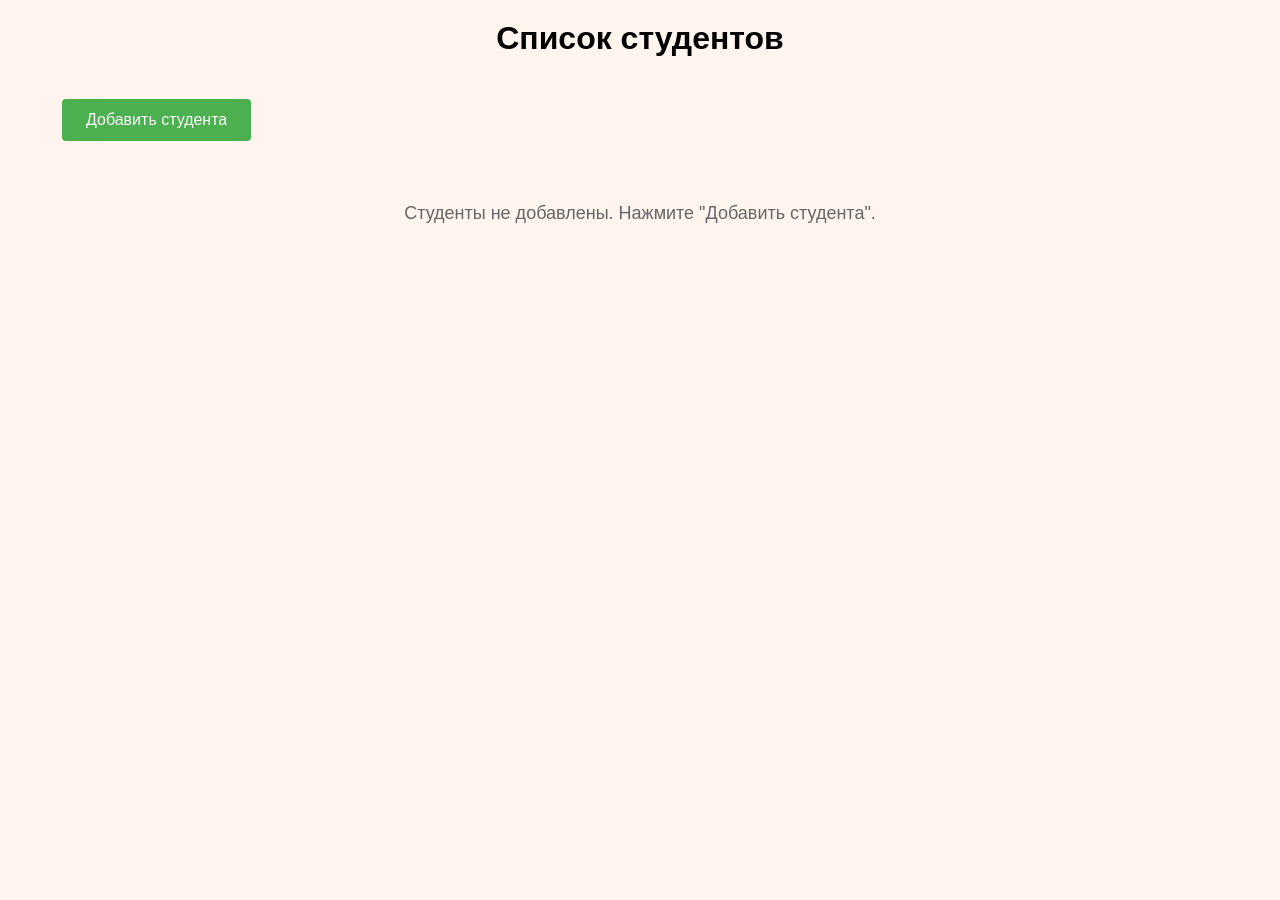
<file: index.html>
<!DOCTYPE html>
<html lang="ru">
    <head>
        <meta charset="UTF-8">
        <meta name="viewport" content="width=device-width, initial-scale=1.0">
        <link rel="icon" type="image/png" sizes="543x543" href="img/favicon.png">
        <title>Список студентов</title>
    </head>
    <body>
        <header>
            <h1>Список студентов</h1>
        </header>

        <main>
            <div class="actions">
                <button id="addStudentBtn" class="btn btn-add">Добавить студента</button>
            </div>

            <table id="studentsTable">
                <thead>
                <tr>
                    <th>ФИО</th>
                    <th>Группа</th>
                    <th>ИСУ ID</th>
                    <th>Общежитие</th>
                    <th>Комната</th>
                    <th>Дата заселения</th>
                    <th>Иностранец</th>
                    <th>Действия</th>
                </tr>
                </thead>
                <tbody id="studentsTableBody">
                </tbody>
            </table>

            <p id="emptyMessage" class="empty-message">Студенты не добавлены. Нажмите "Добавить студента".</p>
        </main>

        <script src="js/cookies.js" defer></script>
        <script src="js/script.js" defer></script>
        <script src="js/app.js" defer></script>
        <link rel="stylesheet" href="css/style.css">
    </body>
</html>
</file>
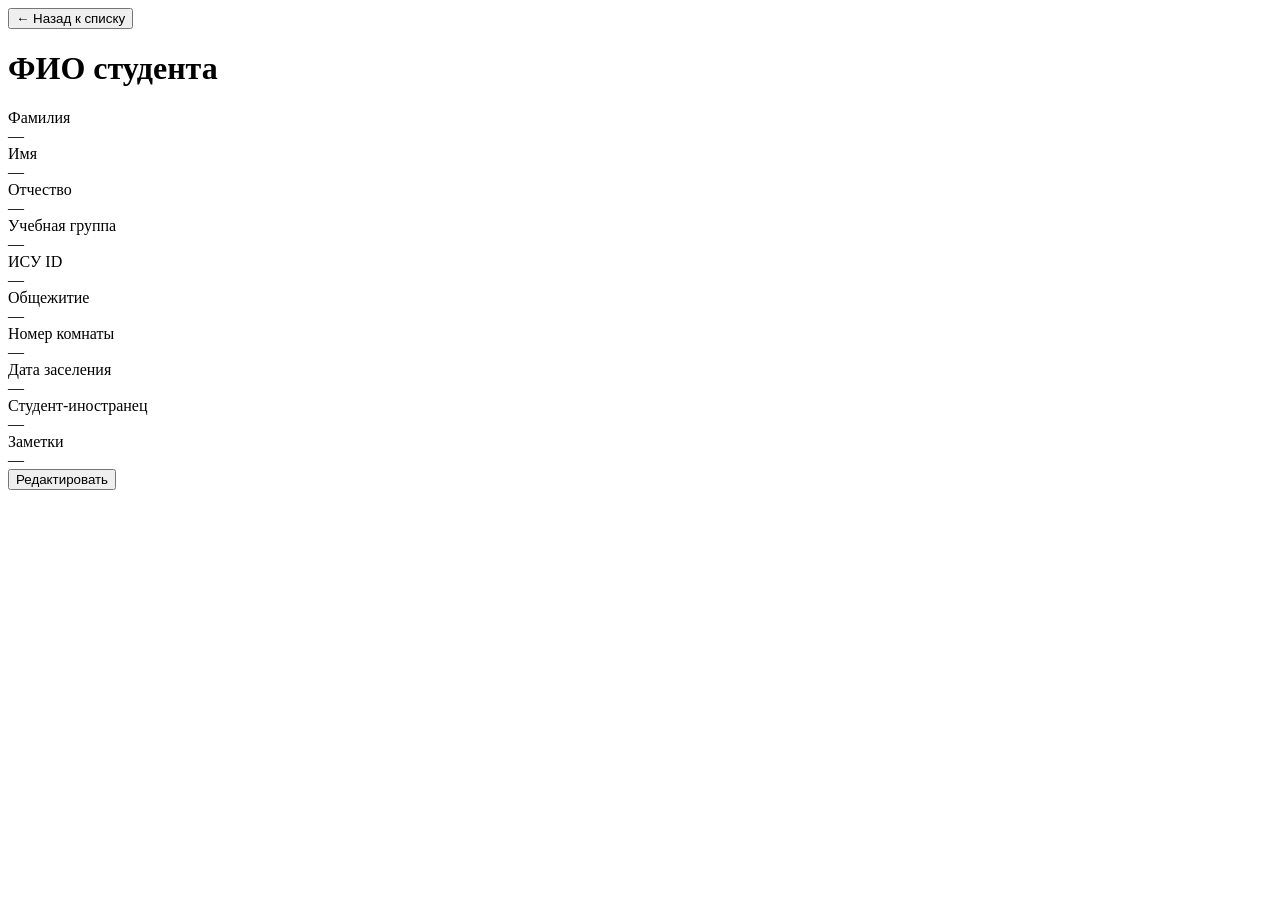
<file: dossier.html>
<!DOCTYPE html>
<html lang="ru">
    <head>
        <meta charset="UTF-8">
        <meta name="viewport" content="width=device-width, initial-scale=1.0">
        <link rel="icon" type="image/png" sizes="543x543" href="img/favicon.png">
        <title></title>
    </head>
    <body>
        <main>
            <button class="btn btn-back" id="backBtn">← Назад к списку</button>

            <div class="dossier-container">
                <h1 class="dossier-title" id="dossierTitle">ФИО студента</h1>

                <div class="dossier-info">
                    <div class="dossier-field">
                        <label>Фамилия</label>
                        <div class="value" id="dossierSurname">—</div>
                    </div>

                    <div class="dossier-field">
                        <label>Имя</label>
                        <div class="value" id="dossierName">—</div>
                    </div>

                    <div class="dossier-field">
                        <label>Отчество</label>
                        <div class="value" id="dossierPatronymic">—</div>
                    </div>

                    <div class="dossier-field">
                        <label>Учебная группа</label>
                        <div class="value" id="dossierGroup">—</div>
                    </div>

                    <div class="dossier-field">
                        <label>ИСУ ID</label>
                        <div class="value" id="dossierIsu">—</div>
                    </div>

                    <div class="dossier-field">
                        <label>Общежитие</label>
                        <div class="value" id="dossierDormitory">—</div>
                    </div>

                    <div class="dossier-field">
                        <label>Номер комнаты</label>
                        <div class="value" id="dossierRoomnum">—</div>
                    </div>

                    <div class="dossier-field">
                        <label>Дата заселения</label>
                        <div class="value" id="dossierDate">—</div>
                    </div>

                    <div class="dossier-field">
                        <label>Студент-иностранец</label>
                        <div class="value" id="dossierForeign">—</div>
                    </div>

                    <div class="dossier-field full-width">
                        <label>Заметки</label>
                        <div class="value" id="dossierNotes">—</div>
                    </div>
                </div>

                <div class="dossier-actions">
                    <button class="btn btn-edit" id="editBtn">Редактировать</button>
                </div>
            </div>
        </main>

    <script src="js/cookies.js" defer></script>
    <script src="js/app.js" defer></script>
    </body>
</html>
</file>
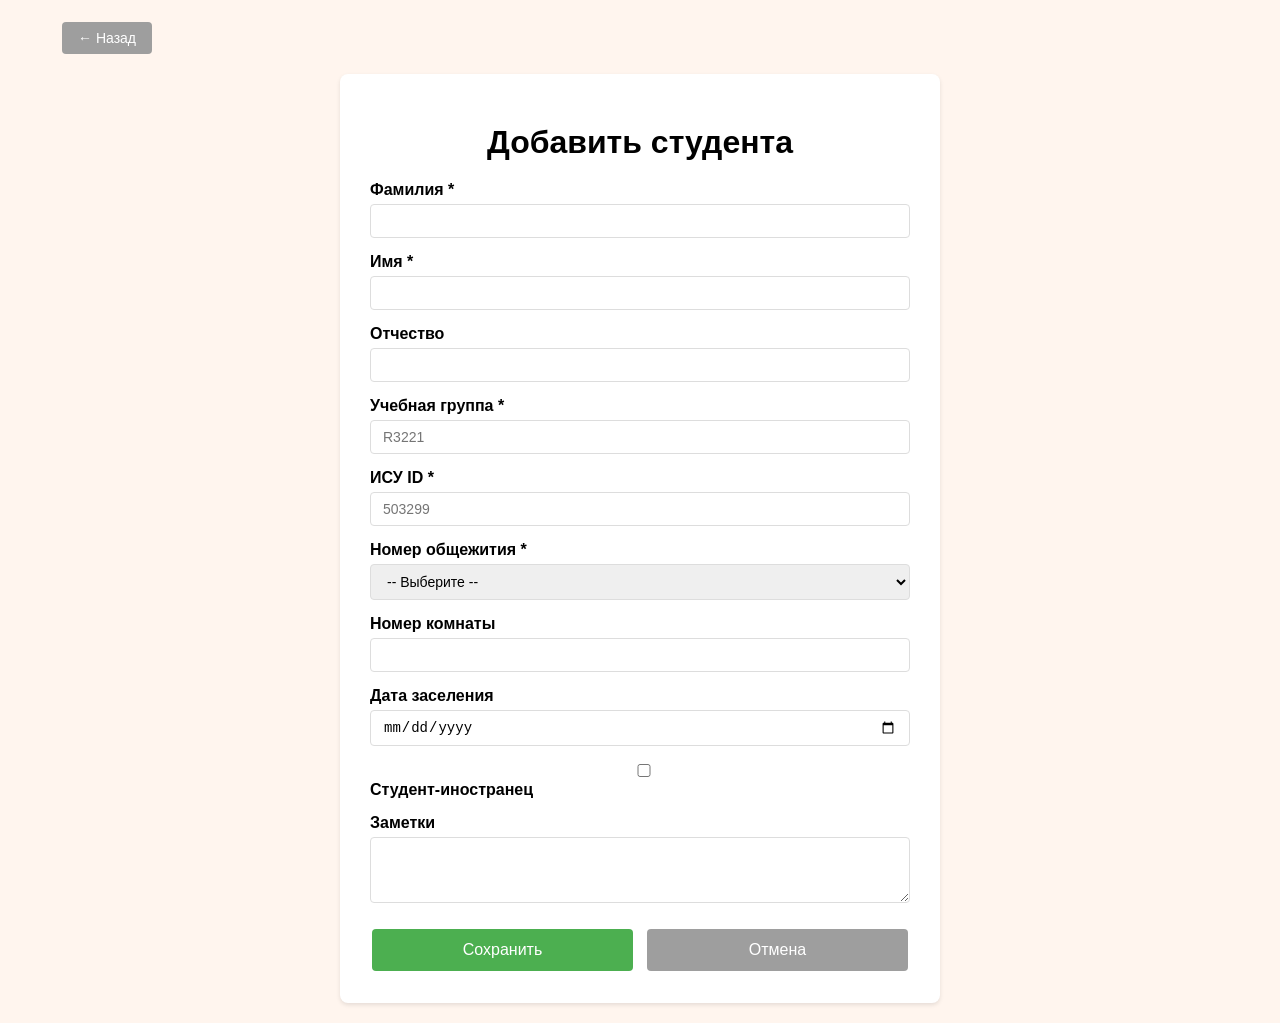
<file: form.html>
<!DOCTYPE html>
<html lang="ru">
    <head>
        <meta charset="UTF-8">
        <meta name="viewport" content="width=device-width, initial-scale=1.0">
        <link rel="icon" type="image/png" sizes="543x543" href="img/favicon.png">
        <title></title>
    </head>
    <body>
        <main>
            <button class="btn btn-back" id="backBtn">← Назад</button>

            <div class="form-container">
                <h1 class="form-title" id="formTitle">Добавить студента</h1>

                <form id="studentForm" novalidate>
                    <div class="form-group">
                        <label for="surname">Фамилия *</label>
                        <input type="text" id="surname" name="surname" required minlength="2">
                        <div class="error-message" id="surnameError">Введите фамилию</div>
                    </div>

                    <div class="form-group">
                        <label for="name">Имя *</label>
                        <input type="text" id="name" name="name" required minlength="2">
                        <div class="error-message" id="nameError">Введите имя</div>
                    </div>

                    <div class="form-group">
                        <label for="patronymic">Отчество</label>
                        <input type="text" id="patronymic" name="patronymic">
                    </div>

                    <div class="form-group">
                        <label for="group">Учебная группа *</label>
                        <input type="text" id="group" name="group" placeholder="R3221" required>
                        <div class="error-message" id="groupError">Введите номер группы</div>
                    </div>

                    <div class="form-group">
                        <label for="isu">ИСУ ID *</label>
                        <input type="text" id="isu" name="isu" placeholder="503299" pattern="[0-9]{6}" required>
                        <div class="error-message" id="isuError">ИСУ ID должен содержать 6 цифр</div>
                    </div>

                    <div class="form-group">
                        <label for="dormitory">Номер общежития *</label>
                        <select id="dormitory" name="dormitory" required>
                            <option value="">-- Выберите --</option>
                            <option value="studcity">Студгородок</option>
                            <option value="lensoveta">Ленсовета</option>
                            <option value="alpiyka">Альпийка</option>
                            <option value="belka">Белка</option>
                            <option value="msg">МСГ</option>
                            <option value="another">Другое</option>
                        </select>
                        <div class="error-message" id="dormitoryError">Выберите общежитие</div>
                    </div>

                    <div class="form-group">
                        <label for="roomnum">Номер комнаты</label>
                        <input type="text" id="roomnum" name="roomnum">
                        <div class="error-message" id="roomnumError">Номер комнаты должен быть числом</div>
                    </div>

                    <div class="form-group">
                        <label for="date">Дата заселения</label>
                        <input type="date" id="date" name="date">
                        <div class="error-message" id="dateError">Неверная дата</div>
                    </div>

                    <div class="form-group">
                        <label for="foreignstud">
                            <input type="checkbox" id="foreignstud" name="foreignstud">
                            Студент-иностранец
                        </label>
                    </div>

                    <div class="form-group">
                        <label for="notes">Заметки</label>
                        <textarea id="notes" name="notes" rows="3"></textarea>
                    </div>

                    <div class="form-actions">
                        <button type="submit" class="btn btn-submit">Сохранить</button>
                        <button type="button" class="btn btn-cancel" id="cancelBtn">Отмена</button>
                    </div>
                </form>
            </div>
        </main>

        <script src="js/cookies.js" defer></script>
        <script src="js/validation.js" defer></script>
        <script src="js/app.js" defer></script>
        <link rel="stylesheet" href="css/style.css">
    </body>
</html>
</file>
<file: css/style.css>
* {
    box-sizing: border-box;
}

html {
    background-color: #FFF5EE;
    font-family: Arial, sans-serif;
}

body {
    margin: 0;
    padding: 0;
}

h1 {
    font-size: 32px;
    text-align: center;
    margin: 20px 0;
}

main {
    max-width: 1200px;
    margin: 0 auto;
    padding: 20px;
}

.actions {
    margin-bottom: 20px;
}

.btn {
    padding: 8px 16px;
    border: none;
    border-radius: 4px;
    cursor: pointer;
    font-size: 14px;
    margin: 2px;
    transition: background-color 0.2s;
}

.btn-add {
    background-color: #4CAF50;
    color: white;
    font-size: 16px;
    padding: 12px 24px;
}

.btn-add:hover {
    background-color: #45a049;
}

.btn-dossier {
    background-color: #2196F3;
    color: white;
}

.btn-dossier:hover {
    background-color: #0b7dda;
}

.btn-edit {
    background-color: #FF9800;
    color: white;
}

.btn-edit:hover {
    background-color: #e68900;
}

.btn-delete {
    background-color: #f44336;
    color: white;
}

.btn-delete:hover {
    background-color: #da190b;
}

.btn-back {
    background-color: #9E9E9E;
    color: white;
    margin-bottom: 20px;
}

.btn-back:hover {
    background-color: #757575;
}

table {
    width: 100%;
    border-collapse: collapse;
    background-color: white;
    box-shadow: 0 2px 4px rgba(0,0,0,0.1);
}

th, td {
    border: 1px solid #ddd;
    padding: 12px;
    text-align: left;
}

th {
    background-color: #f2f2f2;
    font-weight: bold;
}

tr:hover {
    background-color: #f5f5f5;
}

.actions-cell {
    white-space: nowrap;
}

.empty-message {
    text-align: center;
    color: #666;
    font-size: 18px;
    padding: 40px;
    display: none;
}

/* Форма */
.form-container {
    max-width: 600px;
    margin: 0 auto;
    background-color: white;
    padding: 30px;
    border-radius: 8px;
    box-shadow: 0 2px 4px rgba(0,0,0,0.1);
}

.form-title {
    text-align: center;
    margin-bottom: 20px;
}

.form-group {
    margin-bottom: 15px;
}

.form-group label {
    display: block;
    margin-bottom: 5px;
    font-weight: bold;
}

.form-group input,
.form-group select,
.form-group textarea {
    width: 100%;
    padding: 8px 12px;
    border: 1px solid #ddd;
    border-radius: 4px;
    font-size: 14px;
}

.form-group input:focus,
.form-group select:focus,
.form-group textarea:focus {
    outline: none;
    border-color: #2196F3;
}

.form-group input.error,
.form-group select.error {
    border-color: #f44336;
}

.error-message {
    color: #f44336;
    font-size: 12px;
    margin-top: 4px;
    display: none;
}

.error-message.visible {
    display: block;
}

.form-actions {
    display: flex;
    gap: 10px;
    margin-top: 20px;
}

.form-actions .btn {
    flex: 1;
    padding: 12px;
    font-size: 16px;
}

.btn-submit {
    background-color: #4CAF50;
    color: white;
}

.btn-submit:hover {
    background-color: #45a049;
}

.btn-cancel {
    background-color: #9E9E9E;
    color: white;
}

.btn-cancel:hover {
    background-color: #757575;
}

/* Досье */
.dossier-container {
    max-width: 700px;
    margin: 0 auto;
    background-color: white;
    padding: 30px;
    border-radius: 8px;
    box-shadow: 0 2px 4px rgba(0,0,0,0.1);
}

.dossier-title {
    text-align: center;
    margin-bottom: 20px;
}

.dossier-info {
    display: grid;
    grid-template-columns: 1fr 1fr;
    gap: 15px;
}

.dossier-field {
    padding: 10px;
    border: 1px solid #ddd;
    border-radius: 4px;
}

.dossier-field.full-width {
    grid-column: 1 / -1;
}

.dossier-field label {
    display: block;
    font-size: 12px;
    color: #666;
    margin-bottom: 5px;
}

.dossier-field .value {
    font-size: 16px;
    font-weight: bold;
}

.dossier-actions {
    display: flex;
    gap: 10px;
    margin-top: 20px;
    justify-content: center;
}

/* Адаптивность */
@media (max-width: 768px) {
    h1 {
        font-size: 24px;
    }
    
    table {
        font-size: 14px;
    }
    
    th, td {
        padding: 8px;
    }
    
    .btn {
        padding: 6px 10px;
        font-size: 12px;
    }
    
    .dossier-info {
        grid-template-columns: 1fr;
    }
    
    .form-container,
    .dossier-container {
        padding: 15px;
    }
}

@media (max-width: 480px) {
    table {
        display: block;
        overflow-x: auto;
    }
    
    .actions-cell {
        display: flex;
        flex-direction: column;
        gap: 4px;
    }
}
</file>
